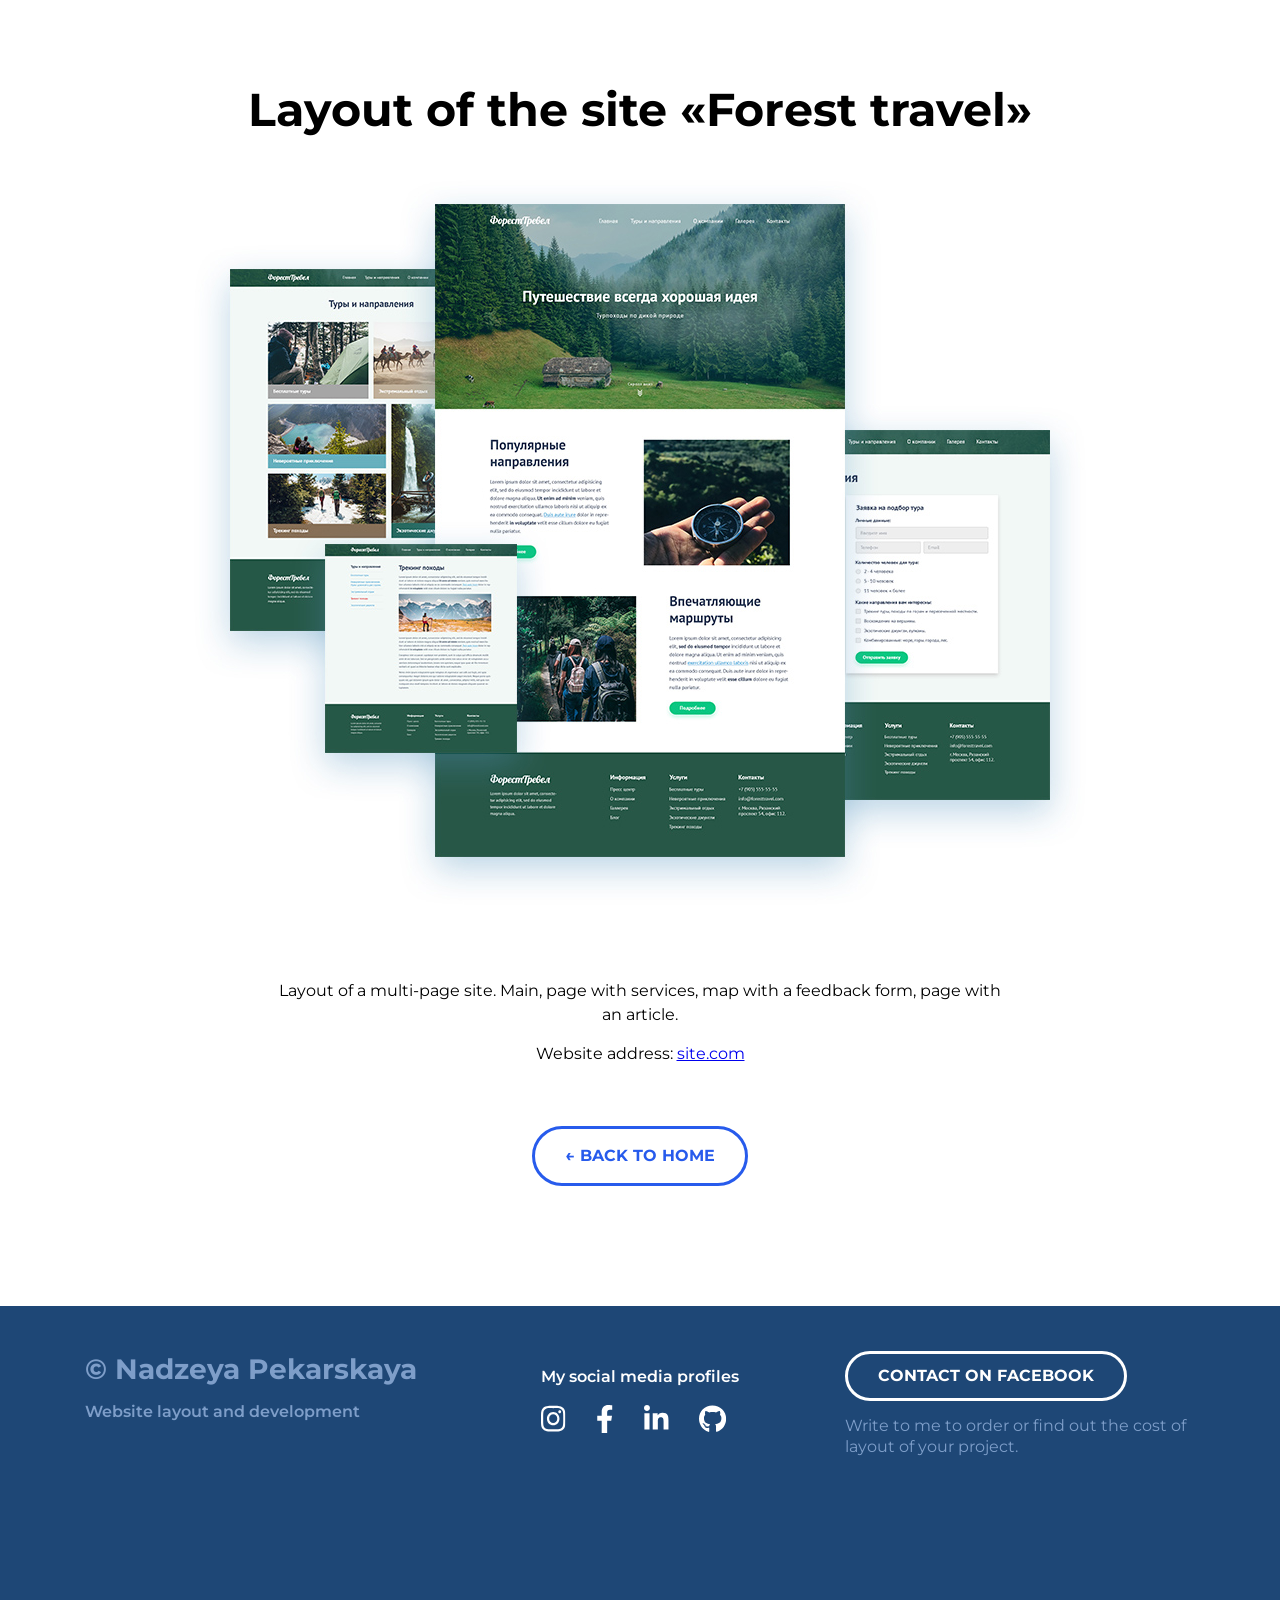
<file: forest-travel.html>
<!DOCTYPE html>
<html lang="en">
<head>
    <meta charset="UTF-8">
    <meta http-equiv="X-UA-Compatible" content="IE=edge">
    <meta name="viewport" content="width=device-width, initial-scale=1.0">
    <title>Project 'Forest Travel'</title>
    <link rel="stylesheet" href="./css/main.css">
    <link rel="stylesheet" href="./css/media.css">
    <link href="https://fonts.googleapis.com/css2?family=Montserrat:wght@400;600;700&display=swap" rel="stylesheet">
</head>
<body>
    <main>
    <article class="project">
        <div class="container">
            <h1 class="project-header">Layout of the site «Forest travel»</h1>
            <div class="project-img">
                <img src="./img/project/forest-full.jpg" alt="site «Forest travel»">
            </div>
            <div class="project-description">
                <p>Layout of a multi-page site. Main, page with services, map with a feedback form, page with an article.</p>
                <p>Website address: <a href="#"> site.com</a></p>
            </div>
            <a href="index.html" class="project-btn-back">← BACK TO HOME</a>
        </div>
    </article>
</main>
    <footer class="footer">
        <div class="container">
            <div class="footer-row">
                <div class="footer-copyright footer-col">
                  <div class="footer-copyright-name">© Nadzeya Pekarskaya</div>  
                  <p>Website layout and development</p>
                </div>
                <div class="footer-icons footer-col">
                   <p>My social media profiles</p> 
                   <div class="footer-icons-row">
                    <a href="#">
                         <img src="./img/social/instagram.svg" alt="">
                    </a>
                    <a href="#">
                        <img src="./img/social/facebook.svg" alt="">
                        </a>
                    <a href="#">
                        <img src="./img/social/linkedin.svg" alt="">
                            </a>
                     <a href="#">
                        <img src="./img/social/github.svg" alt="">
                                </a>
                            </div>
                </div>
                <div class="footer-contacts footer-col">
                    <a href="#" class="footer-button">Contact on Facebook</a>
                    <p>Write to me to order or find out the cost of layout of your project.</p>
                </div>
            </div>
        </div>
   </footer>
</body>
</html>
</file>
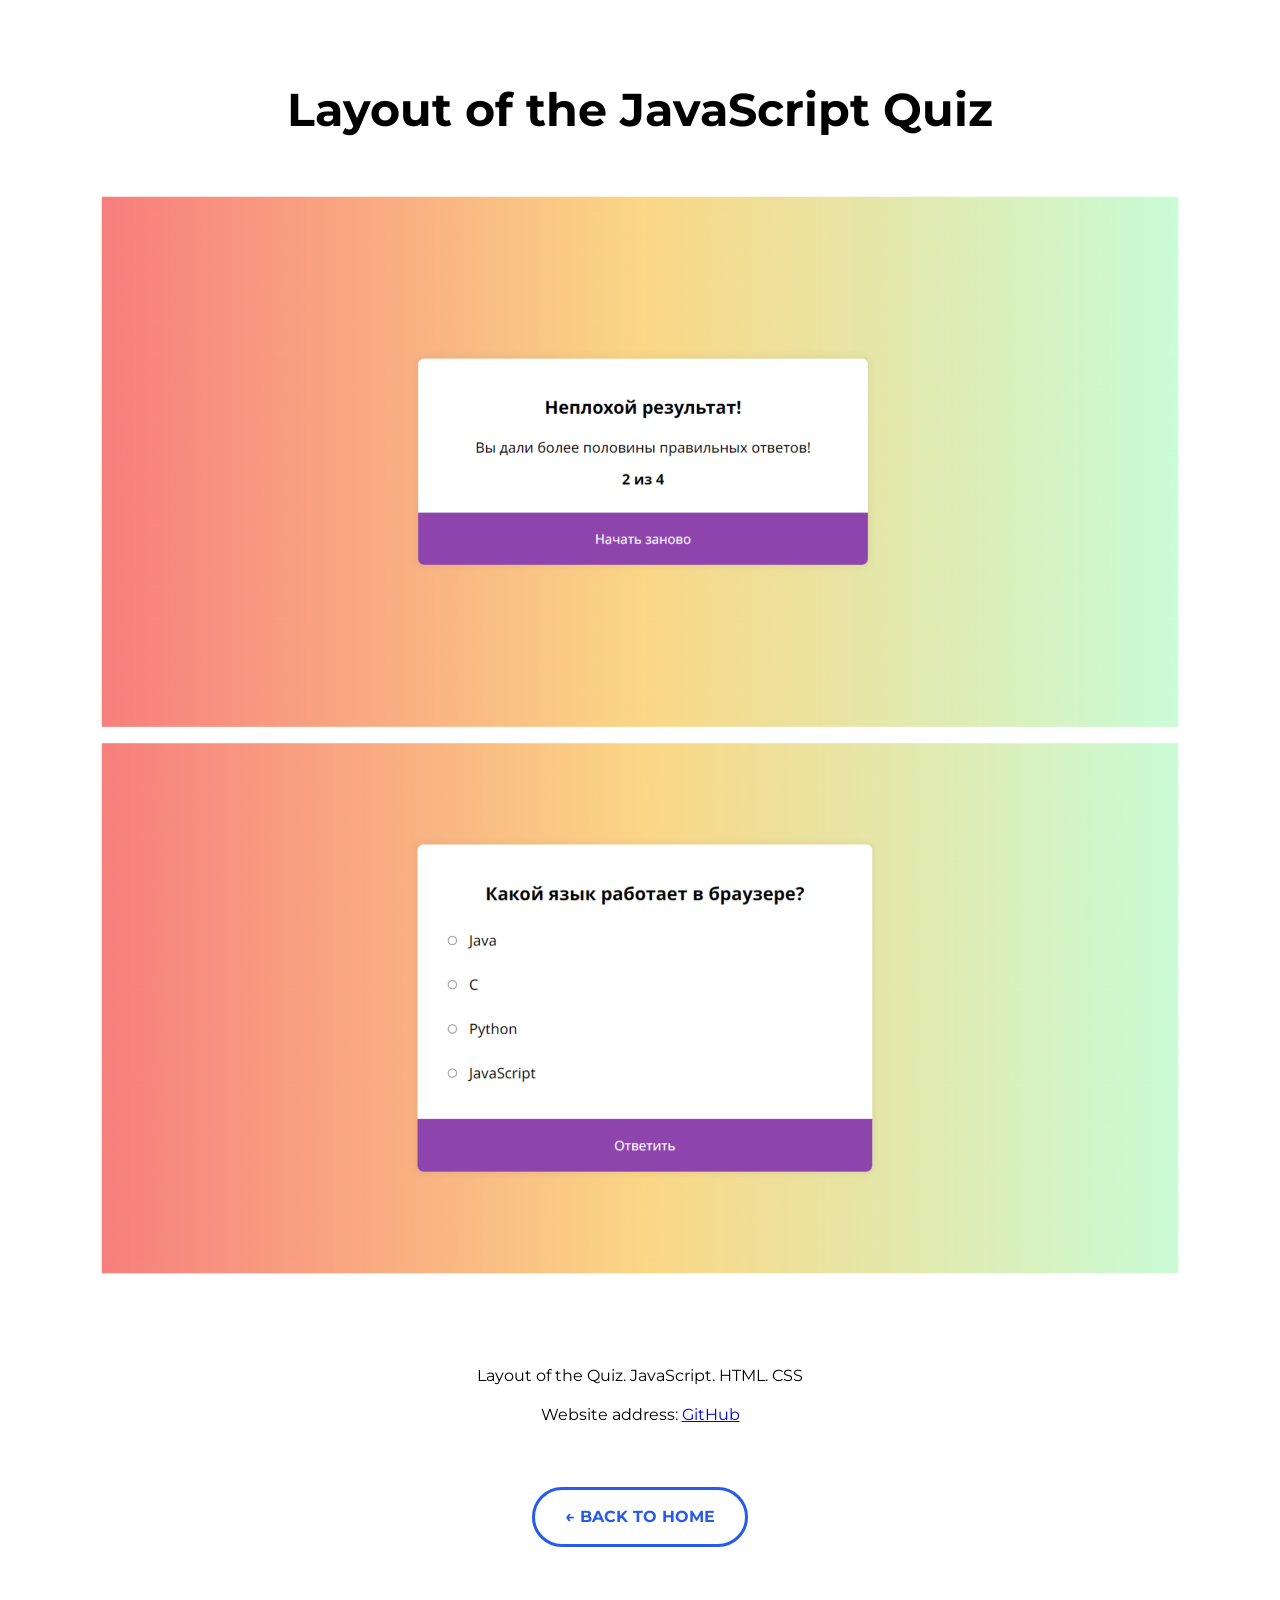
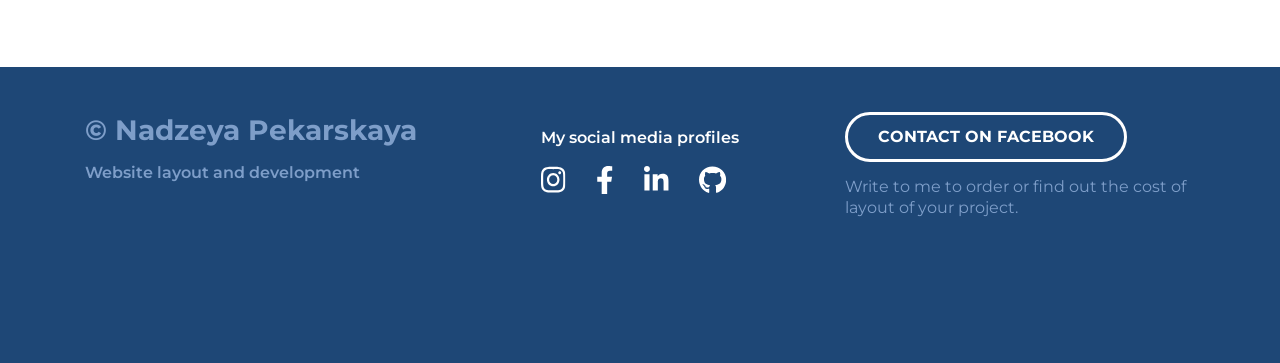
<file: quiz.html>
<!DOCTYPE html>
<html lang="en">
  <head>
    <meta charset="UTF-8" />
    <meta http-equiv="X-UA-Compatible" content="IE=edge" />
    <meta name="viewport" content="width=device-width, initial-scale=1.0" />
    <title>Project 'Quiz'</title>
    <link rel="stylesheet" href="./css/main.css" />
    <link rel="stylesheet" href="./css/media.css" />
    <link
      href="https://fonts.googleapis.com/css2?family=Montserrat:wght@400;600;700&display=swap"
      rel="stylesheet"
    />
  </head>
  <body>
    <main>
      <article class="project">
        <div class="container">
          <h1 class="project-header">Layout of the JavaScript Quiz</h1>
          <div class="project-img">
            <img src="./img/project/quiz-full.png" alt="Quiz" />
          </div>
          <div class="project-description">
            <p>Layout of the Quiz. JavaScript. HTML. CSS</p>
            <p>
              Website address:
              <a href="https://nadiapeki.github.io/QuizJS/">GitHub</a>
            </p>
          </div>
          <a href="index.html" class="project-btn-back">← BACK TO HOME</a>
        </div>
      </article>
    </main>
    <footer class="footer">
      <div class="container">
        <div class="footer-row">
          <div class="footer-copyright footer-col">
            <div class="footer-copyright-name">© Nadzeya Pekarskaya</div>
            <p>Website layout and development</p>
          </div>
          <div class="footer-icons footer-col">
            <p>My social media profiles</p>
            <div class="footer-icons-row">
              <a href="#">
                <img src="./img/social/instagram.svg" alt="" />
              </a>
              <a href="#">
                <img src="./img/social/facebook.svg" alt="" />
              </a>
              <a href="#">
                <img src="./img/social/linkedin.svg" alt="" />
              </a>
              <a href="#">
                <img src="./img/social/github.svg" alt="" />
              </a>
            </div>
          </div>
          <div class="footer-contacts footer-col">
            <a href="#" class="footer-button">Contact on Facebook</a>
            <p>
              Write to me to order or find out the cost of layout of your
              project.
            </p>
          </div>
        </div>
      </div>
    </footer>
  </body>
</html>
</file>
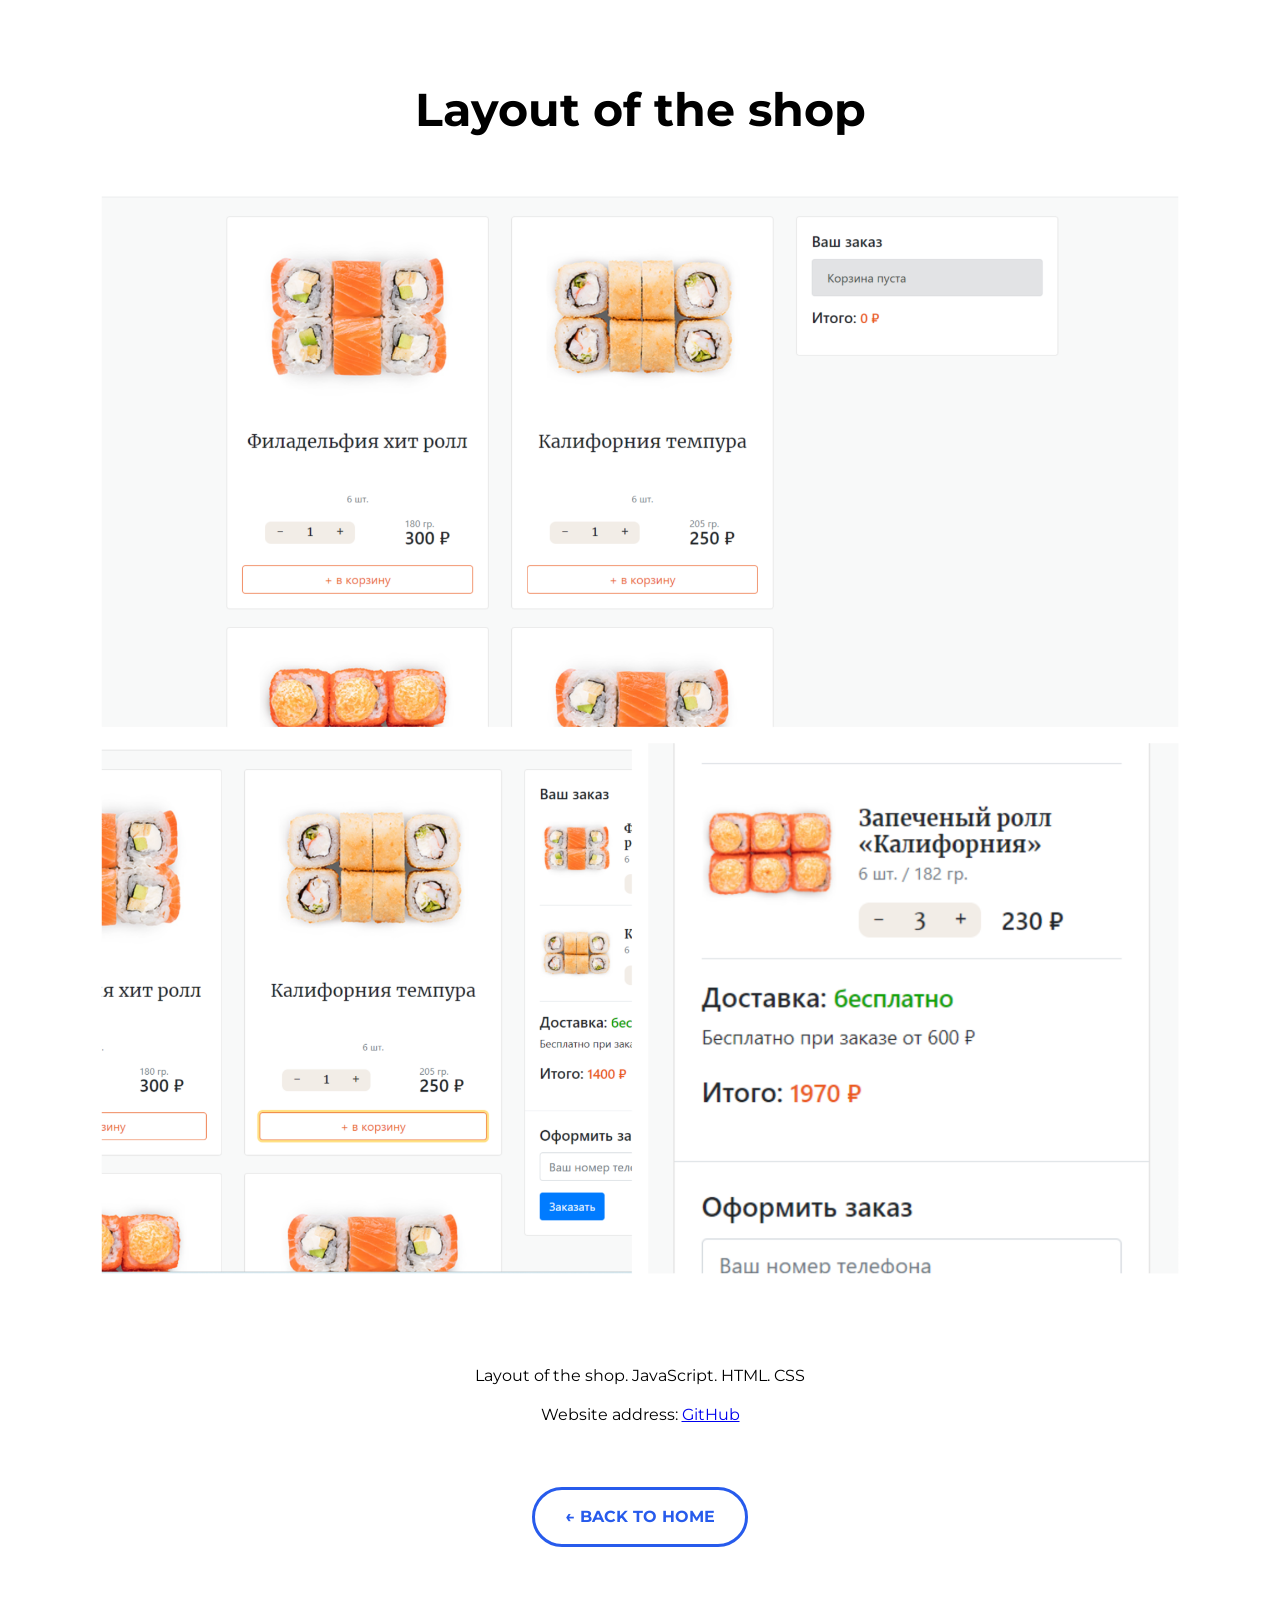
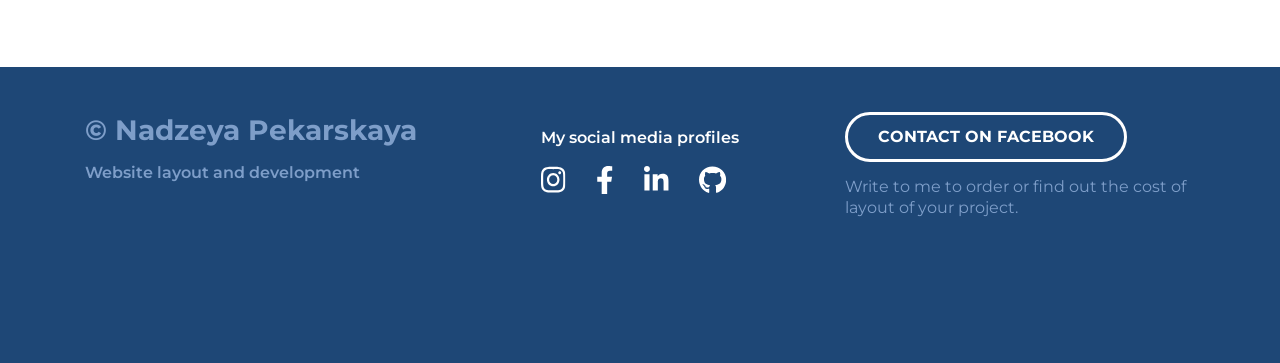
<file: shop.html>
<!DOCTYPE html>
<html lang="en">
  <head>
    <meta charset="UTF-8" />
    <meta http-equiv="X-UA-Compatible" content="IE=edge" />
    <meta name="viewport" content="width=device-width, initial-scale=1.0" />
    <title>Project 'Online Shop'</title>
    <link rel="stylesheet" href="./css/main.css" />
    <link rel="stylesheet" href="./css/media.css" />
    <link
      href="https://fonts.googleapis.com/css2?family=Montserrat:wght@400;600;700&display=swap"
      rel="stylesheet"
    />
  </head>
  <body>
    <main>
      <article class="project">
        <div class="container">
          <h1 class="project-header">Layout of the shop</h1>
          <div class="project-img">
            <img src="./img/project/shop-full.png" alt="Slider" />
          </div>
          <div class="project-description">
            <p>Layout of the shop. JavaScript. HTML. CSS</p>
            <p>
              Website address:
              <a href="https://nadiapeki.github.io/JS-rolls-shop/">GitHub</a>
            </p>
          </div>
          <a href="index.html" class="project-btn-back">← BACK TO HOME</a>
        </div>
      </article>
    </main>
    <footer class="footer">
      <div class="container">
        <div class="footer-row">
          <div class="footer-copyright footer-col">
            <div class="footer-copyright-name">© Nadzeya Pekarskaya</div>
            <p>Website layout and development</p>
          </div>
          <div class="footer-icons footer-col">
            <p>My social media profiles</p>
            <div class="footer-icons-row">
              <a href="#">
                <img src="./img/social/instagram.svg" alt="" />
              </a>
              <a href="#">
                <img src="./img/social/facebook.svg" alt="" />
              </a>
              <a href="#">
                <img src="./img/social/linkedin.svg" alt="" />
              </a>
              <a href="#">
                <img src="./img/social/github.svg" alt="" />
              </a>
            </div>
          </div>
          <div class="footer-contacts footer-col">
            <a href="#" class="footer-button">Contact on Facebook</a>
            <p>
              Write to me to order or find out the cost of layout of your
              project.
            </p>
          </div>
        </div>
      </div>
    </footer>
  </body>
</html>
</file>
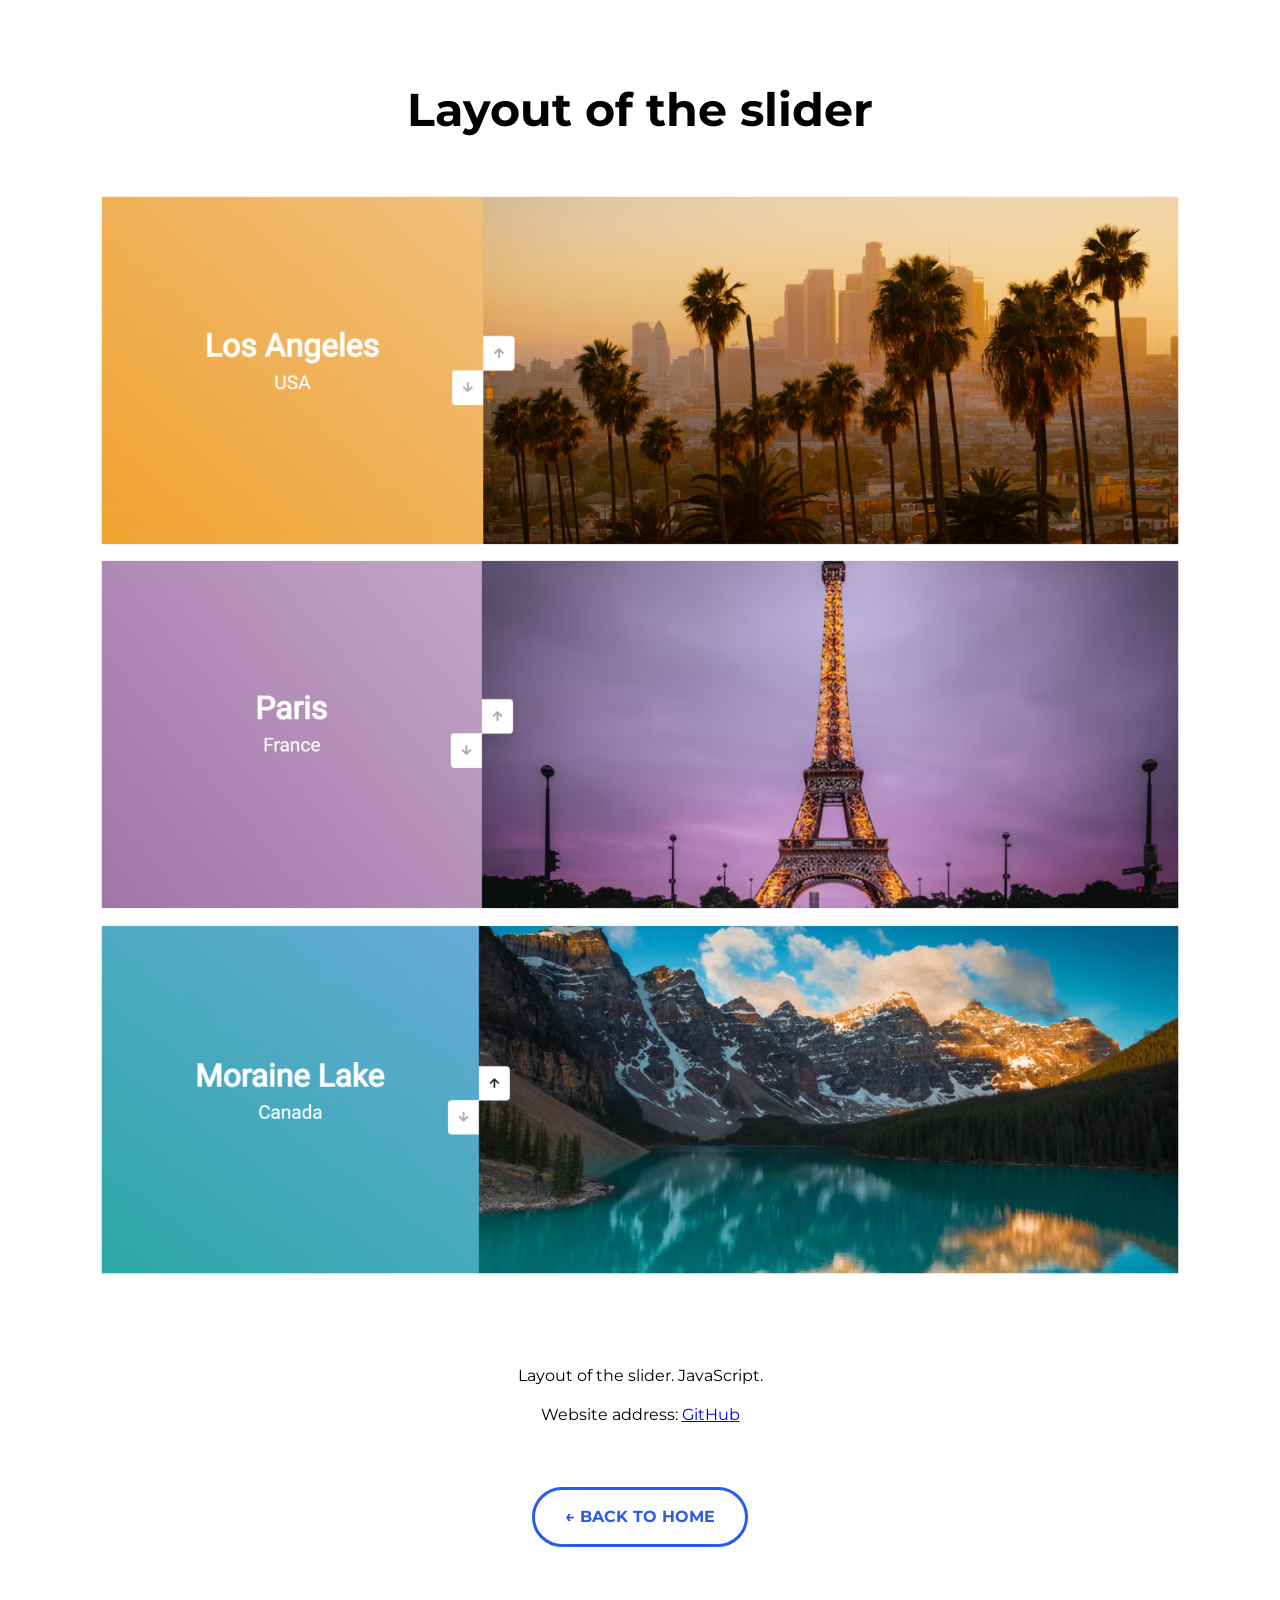
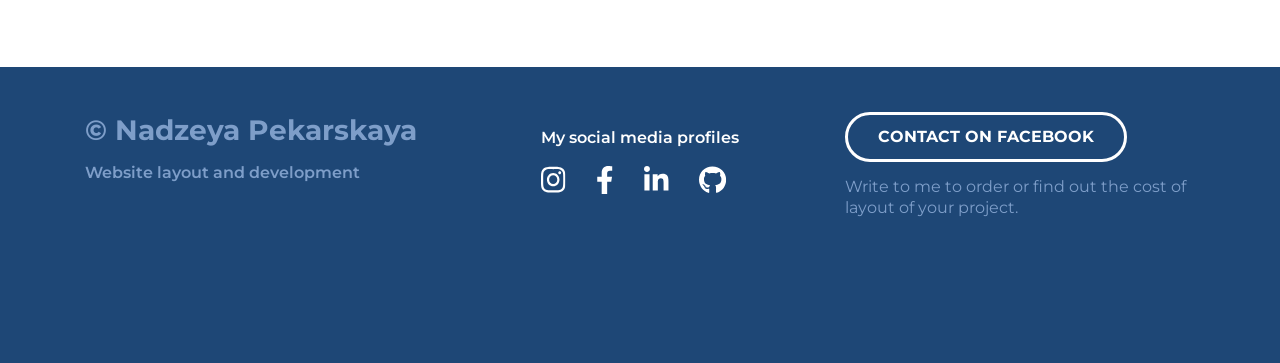
<file: slider.html>
<!DOCTYPE html>
<html lang="en">
  <head>
    <meta charset="UTF-8" />
    <meta http-equiv="X-UA-Compatible" content="IE=edge" />
    <meta name="viewport" content="width=device-width, initial-scale=1.0" />
    <title>Project 'Slider'</title>
    <link rel="stylesheet" href="./css/main.css" />
    <link rel="stylesheet" href="./css/media.css" />
    <link
      href="https://fonts.googleapis.com/css2?family=Montserrat:wght@400;600;700&display=swap"
      rel="stylesheet"
    />
  </head>
  <body>
    <main>
      <article class="project">
        <div class="container">
          <h1 class="project-header">Layout of the slider</h1>
          <div class="project-img">
            <img src="./img/project/slider-full.png" alt="Slider" />
          </div>
          <div class="project-description">
            <p>Layout of the slider. JavaScript.</p>
            <p>
              Website address:
              <a href="https://nadiapeki.github.io/Places-I-m-going-to-visit/"
                >GitHub</a
              >
            </p>
          </div>
          <a href="index.html" class="project-btn-back">← BACK TO HOME</a>
        </div>
      </article>
    </main>
    <footer class="footer">
      <div class="container">
        <div class="footer-row">
          <div class="footer-copyright footer-col">
            <div class="footer-copyright-name">© Nadzeya Pekarskaya</div>
            <p>Website layout and development</p>
          </div>
          <div class="footer-icons footer-col">
            <p>My social media profiles</p>
            <div class="footer-icons-row">
              <a href="#">
                <img src="./img/social/instagram.svg" alt="" />
              </a>
              <a href="#">
                <img src="./img/social/facebook.svg" alt="" />
              </a>
              <a href="#">
                <img src="./img/social/linkedin.svg" alt="" />
              </a>
              <a href="#">
                <img src="./img/social/github.svg" alt="" />
              </a>
            </div>
          </div>
          <div class="footer-contacts footer-col">
            <a href="#" class="footer-button">Contact on Facebook</a>
            <p>
              Write to me to order or find out the cost of layout of your
              project.
            </p>
          </div>
        </div>
      </div>
    </footer>
  </body>
</html>
</file>
<file: css/main.css>
* {
    box-sizing: border-box;
}
html {
    scroll-behavior: smooth;
}
body {
    margin: 0;
    font-family: 'Montserrat', sans-serif;
    color: #000000;
    
}
img {
    max-width: 100%;
}

.container {
    max-width: 1140px;
    margin-left: auto;
    margin-right: auto;
    padding-left: 15px;
    padding-right: 15px;
}
.none {
    display: none !important;
}
/* Header */
.header {
    position: relative;
    display: flex;
    flex-direction: column; /* Выстраиваем флекс-элементы в колонку, основная ось - у, если бы былo row, то осн ось - х  */
    justify-content: center; /* выравнивание по основной оси */
    align-items: center; /* выравнивание по поперечной оси */

    width: 100%;
    height: 100vh;

    /* background-color: #546681; */
    /* background-image: url("./../img/header/header-bg.jpg"); */
    background-size: cover;
    background-position: center; 
}
.header-title {
    margin: 0;
    margin-bottom: 25px;
    font-weight: 700;
    font-size: 56px;
    line-height: 130%;
    text-align: center;
    color: #FFFFFF;
}
.header-subtitle {
    margin: 0;
    font-weight: 700;
    font-size: 16px;
    line-height: 150%;
    text-align: center;
    letter-spacing: 0.2em;
    text-transform: uppercase;
    color: #FFFFFF;
}
.header-arrow {
    width: 48px;
    height: 48px;
    position: absolute;
    bottom: 30px;
    left: 50%;
    transform: translate(-50%, 0);
}

/* Portfolio */
.portfolio {
    padding-top: 80px;
    padding-bottom: 115px;
}
.portfolio-header {
    margin: 0;
    margin-bottom: 70px;
    font-weight: 700;
    font-size: 46px;
    line-height: 130%;
    text-align: center;
    color: #000000; 
}
.portfolio-cards-wrapper {
    display: flex;
    flex-wrap: wrap;
    justify-content: space-between;
}

.card {
    margin-bottom: 30px;
    max-width: 540px;
    background-color: #fff; 
    box-shadow: 0px 10px 40px rgba(126, 155, 189, 0.35);  
    transition: transform 0.2s ease-in;
}
.card:hover {
    transform: translateY(-15px);
}

.card-link {
    padding: 20px;
    display: block;
    color:#000000;
    text-decoration: none;
    transition: color 0.2s ease-in;
}
.card-link:hover {
    color: rgb(39, 91, 236);
}

.card:last-child, .card:nth-last-child(2) {
    margin-bottom: 0;
}
 
.card-img {
    margin-bottom: 20px;
}
.card-title {
    margin: 0;
    margin-bottom: 13px;
    font-weight: 600;
    font-size: 24px;
    line-height: 130%;

}
.card p {
    margin: 0;
    font-size: 16px;
    line-height: 130%;
}

/* Footer */

.footer {
    padding-top: 45px;
    padding-bottom: 130px;
    background: #1E4776;
    color: white;
}
.footer-row {
    display: flex;
    flex-direction: row;
    justify-content: space-between;
}
.footer-copyright {
    flex-grow: 1;
    max-width: 350px;
    color: #7E9EC9;
    line-height: 1.3;
}
.footer-copyright-name {
    font-weight: 700;
    font-size: 28px;
    margin-bottom: 15px;
}
.footer-copyright p {
    font-size: 16px;
    font-weight: 600;
    margin: 0;
    margin-bottom: 15px;
}
.footer-icons {
    max-width: 350px;
}
.footer-icons p {
    font-weight: 600;
    font-size: 16px;
    line-height: 1.3;
}
.footer-icons-row {
    display: flex;
    align-items: center;
}
.footer-icons-row > * + * {
    margin-left: 30px;
}
.footer-contacts {
    flex-grow: 1;
    max-width: 350px;
}
.footer-button {
    display: inline-block;
    height: 50px;
    padding-left: 30px;
    padding-right: 30px;

    line-height: 44px;
    color: #fff;
    font-weight: 700;
    font-size: 16px;
    text-transform: uppercase;
    text-decoration: none;

    border: 3px solid #FFFFFF;
    border-radius: 50px;
    transition: all 0.2s ease-in;
}
.footer-button:hover {
    background-color: #fff;
    color: #1E4776;
}

.footer-contacts p {
    margin: 15px 0;
    font-weight: 400;
    font-size: 16px;
    line-height: 1.3;
    color: #7E9EC9;
}

/* Project */
.project {
    padding-top: 80px;
    padding-bottom: 120px;
    text-align: center;
}

.project-header {
    margin: 0;
    margin-bottom: 40px;
    font-weight: 700;
    font-size: 46px;
    line-height: 1.3;
}
.project-img {
    margin-bottom: 70px;
}
.project-description {
    margin: 0 auto 60px;
    margin-right: auto;
    max-width: 730px;
}
.project-description p {
    margin-top: 0;
    margin-bottom: 15px;
    font-weight: 400;
    font-size: 16px;
    line-height: 1.5;
}
.project-btn-back {
    display: inline-block;
    height: 60px;
    padding-left: 30px;
    padding-right: 30px;

    line-height: 54px;
    color: #275BEC;
    font-weight: 700;
    font-size: 16px;
    text-transform: uppercase;
    text-decoration: none;

    border: 3px solid #275BEC;
    border-radius: 50px;
    transition: all 0.2s ease-in;
}
.project-btn-back:hover {
    background-color: #275BEC;
    color: #fff;
}
</file>
<file: css/media.css>
@media (max-width: 1140px) {
.card {
    width: calc(50% - 15px);
}
.footer {
    padding-top: 40px;
    padding-bottom: 60px;
}
.footer-row {
    flex-direction: column-reverse;
    align-items: center;
    text-align: center;
}
.footer-col {
    margin-bottom: 50px;
}
.footer-col:first-child {
    margin-bottom: 0;
}
}
@media (max-width: 760px) {
    .header-title {
        font-size: 31px;
    }
    .header-subtitle {
        font-size: 13px;
    }
    .portfolio {
        padding-top: 40px;
        padding-bottom: 60px;
    }
    .portfolio-header {
       font-size: 32px;
       margin-bottom: 30px; 
    }
    .portfolio-cards-wrapper {
        justify-content: center;
    }
    .card {
        width: 100%;
        max-width: 530px;
    }
    .card:nth-last-child(2) {
        margin-bottom: 30px;
    }
    .card-link {
        padding: 15px;
    }
    .card-img {
    margin-bottom: 10px;
    }
    .card-title {
        margin-bottom: 10px;
        font-size: 18px;
    }
    .card p {
        font-size: 14px;
    }
    .footer-copyright-name {
        font-size: 18px;
        margin-bottom: 5px;
    }
    .footer-copyright p {
        font-size: 14px;
    }
    .footer-icon {
        font-size: 14px;
    }
    .footer-contacts p {
        font-size: 14px;
        margin: 0;
        margin-top: 15px;
    }
    .project {
        padding: 40px 0 60px;
    }
    .project-header {
        font-size: 28px;
        margin-bottom: 30px;
    }
    .project-img {
        margin-bottom: 20px;
    }
    .project-description {
        margin-bottom: 50px;
    }
    .project-btn-back {
        padding: 0 10px;
        width: 100%;
        max-width: 280px;
    }
}
</file>
